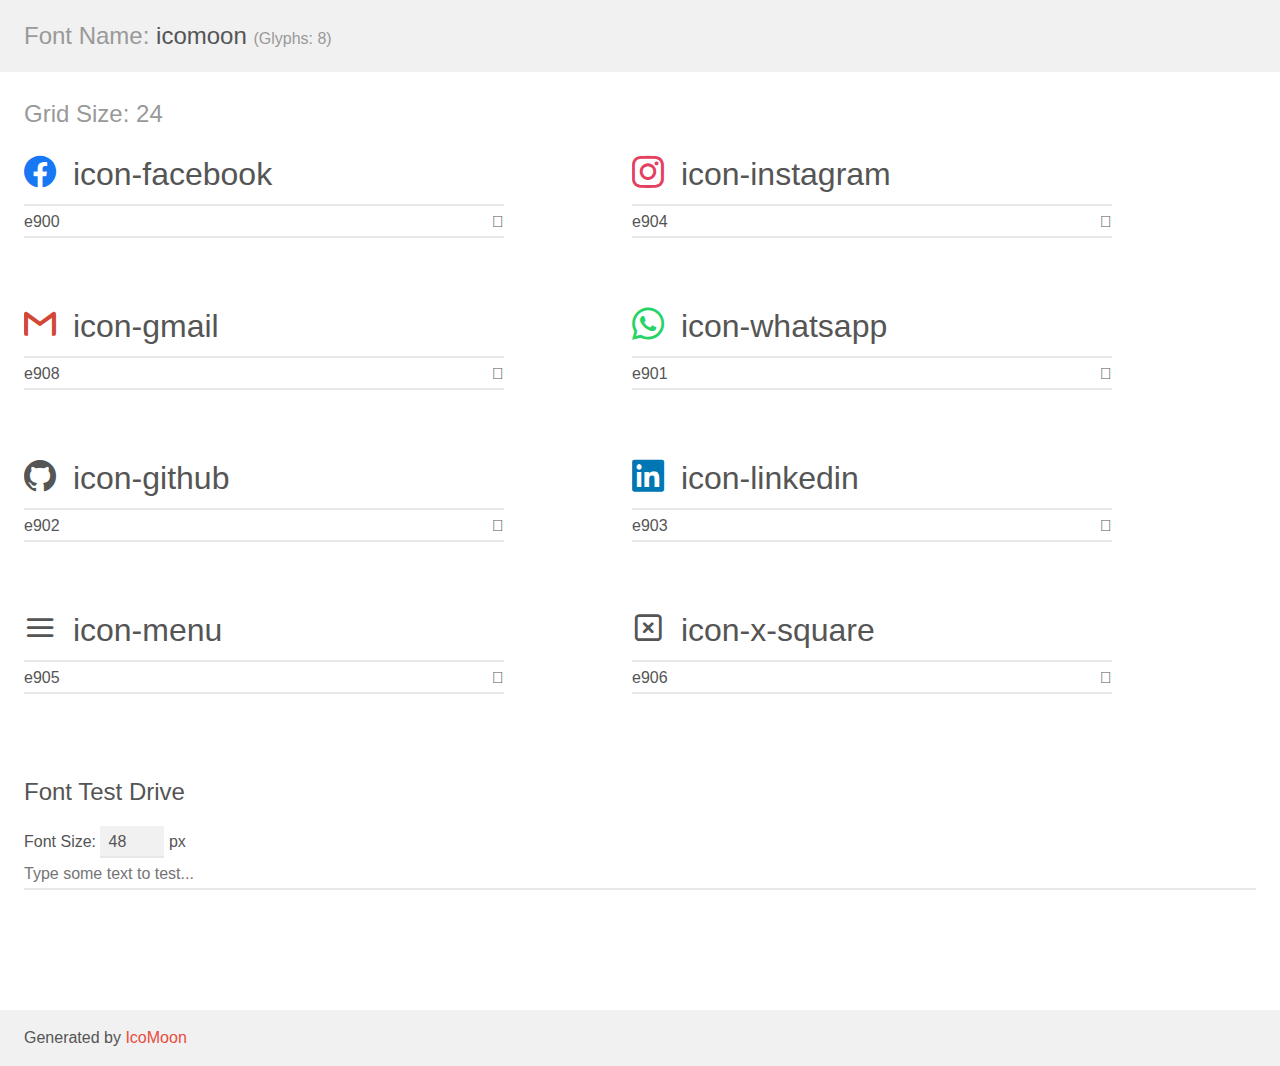
<file: assets/icons/demo.html>
<!doctype html>
<html>
<head>
    <meta charset="utf-8">
    <title>IcoMoon Demo</title>
    <meta name="description" content="An Icon Font Generated By IcoMoon.io">
    <meta name="viewport" content="width=device-width, initial-scale=1">
    <link rel="stylesheet" href="demo-files/demo.css">
    <link rel="stylesheet" href="style.css"></head>
<body>
    <div class="bgc1 clearfix">
        <h1 class="mhmm mvm"><span class="fgc1">Font Name:</span> icomoon <small class="fgc1">(Glyphs:&nbsp;8)</small></h1>
    </div>
    <div class="clearfix mhl ptl">
        <h1 class="mvm mtn fgc1">Grid Size: 24</h1>
        <div class="glyph fs1">
            <div class="clearfix bshadow0 pbs">
                <span class="icon-facebook"></span>
                <span class="mls"> icon-facebook</span>
            </div>
            <fieldset class="fs0 size1of1 clearfix hidden-false">
                <input type="text" readonly value="e900" class="unit size1of2" />
                <input type="text" maxlength="1" readonly value="&#xe900;" class="unitRight size1of2 talign-right" />
            </fieldset>
            <div class="fs0 bshadow0 clearfix hidden-true">
                <span class="unit pvs fgc1">liga: </span>
                <input type="text" readonly value="" class="liga unitRight" />
            </div>
        </div>
        <div class="glyph fs1">
            <div class="clearfix bshadow0 pbs">
                <span class="icon-instagram"></span>
                <span class="mls"> icon-instagram</span>
            </div>
            <fieldset class="fs0 size1of1 clearfix hidden-false">
                <input type="text" readonly value="e904" class="unit size1of2" />
                <input type="text" maxlength="1" readonly value="&#xe904;" class="unitRight size1of2 talign-right" />
            </fieldset>
            <div class="fs0 bshadow0 clearfix hidden-true">
                <span class="unit pvs fgc1">liga: </span>
                <input type="text" readonly value="" class="liga unitRight" />
            </div>
        </div>
        <div class="glyph fs1">
            <div class="clearfix bshadow0 pbs">
                <span class="icon-gmail"></span>
                <span class="mls"> icon-gmail</span>
            </div>
            <fieldset class="fs0 size1of1 clearfix hidden-false">
                <input type="text" readonly value="e908" class="unit size1of2" />
                <input type="text" maxlength="1" readonly value="&#xe908;" class="unitRight size1of2 talign-right" />
            </fieldset>
            <div class="fs0 bshadow0 clearfix hidden-true">
                <span class="unit pvs fgc1">liga: </span>
                <input type="text" readonly value="" class="liga unitRight" />
            </div>
        </div>
        <div class="glyph fs1">
            <div class="clearfix bshadow0 pbs">
                <span class="icon-whatsapp"></span>
                <span class="mls"> icon-whatsapp</span>
            </div>
            <fieldset class="fs0 size1of1 clearfix hidden-false">
                <input type="text" readonly value="e901" class="unit size1of2" />
                <input type="text" maxlength="1" readonly value="&#xe901;" class="unitRight size1of2 talign-right" />
            </fieldset>
            <div class="fs0 bshadow0 clearfix hidden-true">
                <span class="unit pvs fgc1">liga: </span>
                <input type="text" readonly value="" class="liga unitRight" />
            </div>
        </div>
        <div class="glyph fs1">
            <div class="clearfix bshadow0 pbs">
                <span class="icon-github"></span>
                <span class="mls"> icon-github</span>
            </div>
            <fieldset class="fs0 size1of1 clearfix hidden-false">
                <input type="text" readonly value="e902" class="unit size1of2" />
                <input type="text" maxlength="1" readonly value="&#xe902;" class="unitRight size1of2 talign-right" />
            </fieldset>
            <div class="fs0 bshadow0 clearfix hidden-true">
                <span class="unit pvs fgc1">liga: </span>
                <input type="text" readonly value="" class="liga unitRight" />
            </div>
        </div>
        <div class="glyph fs1">
            <div class="clearfix bshadow0 pbs">
                <span class="icon-linkedin"></span>
                <span class="mls"> icon-linkedin</span>
            </div>
            <fieldset class="fs0 size1of1 clearfix hidden-false">
                <input type="text" readonly value="e903" class="unit size1of2" />
                <input type="text" maxlength="1" readonly value="&#xe903;" class="unitRight size1of2 talign-right" />
            </fieldset>
            <div class="fs0 bshadow0 clearfix hidden-true">
                <span class="unit pvs fgc1">liga: </span>
                <input type="text" readonly value="" class="liga unitRight" />
            </div>
        </div>
        <div class="glyph fs1">
            <div class="clearfix bshadow0 pbs">
                <span class="icon-menu"></span>
                <span class="mls"> icon-menu</span>
            </div>
            <fieldset class="fs0 size1of1 clearfix hidden-false">
                <input type="text" readonly value="e905" class="unit size1of2" />
                <input type="text" maxlength="1" readonly value="&#xe905;" class="unitRight size1of2 talign-right" />
            </fieldset>
            <div class="fs0 bshadow0 clearfix hidden-true">
                <span class="unit pvs fgc1">liga: </span>
                <input type="text" readonly value="" class="liga unitRight" />
            </div>
        </div>
        <div class="glyph fs1">
            <div class="clearfix bshadow0 pbs">
                <span class="icon-x-square"></span>
                <span class="mls"> icon-x-square</span>
            </div>
            <fieldset class="fs0 size1of1 clearfix hidden-false">
                <input type="text" readonly value="e906" class="unit size1of2" />
                <input type="text" maxlength="1" readonly value="&#xe906;" class="unitRight size1of2 talign-right" />
            </fieldset>
            <div class="fs0 bshadow0 clearfix hidden-true">
                <span class="unit pvs fgc1">liga: </span>
                <input type="text" readonly value="" class="liga unitRight" />
            </div>
        </div>
    </div>

    <!--[if gt IE 8]><!-->
    <div class="mhl clearfix mbl">
        <h1>Font Test Drive</h1>
        <label>
            Font Size: <input id="fontSize" type="number" class="textbox0 mbm"
            min="8" value="48" />
            px
        </label>
        <input id="testText" type="text" class="phl size1of1 mvl"
        placeholder="Type some text to test..." value=""/>
        <div id="testDrive" class="icon-" style="font-family: icomoon">&nbsp;
        </div>
    </div>
    <!--<![endif]-->
    <div class="bgc1 clearfix">
        <p class="mhl">Generated by <a href="https://icomoon.io/app">IcoMoon</a></p>
    </div>

    <script src="demo-files/demo.js"></script>
</body>
</html>
</file>
<file: assets/icons/demo-files/demo.css>
body {
  padding: 0;
  margin: 0;
  font-family: sans-serif;
  font-size: 1em;
  line-height: 1.5;
  color: #555;
  background: #fff;
}
h1 {
  font-size: 1.5em;
  font-weight: normal;
}
small {
  font-size: .66666667em;
}
a {
  color: #e74c3c;
  text-decoration: none;
}
a:hover, a:focus {
  box-shadow: 0 1px #e74c3c;
}
.bshadow0, input {
  box-shadow: inset 0 -2px #e7e7e7;
}
input:hover {
  box-shadow: inset 0 -2px #ccc;
}
input, fieldset {
  font-family: sans-serif;
  font-size: 1em;
  margin: 0;
  padding: 0;
  border: 0;
}
input {
  color: inherit;
  line-height: 1.5;
  height: 1.5em;
  padding: .25em 0;
}
input:focus {
  outline: none;
  box-shadow: inset 0 -2px #449fdb;
}
.glyph {
  font-size: 16px;
  width: 15em;
  padding-bottom: 1em;
  margin-right: 4em;
  margin-bottom: 1em;
  float: left;
  overflow: hidden;
}
.liga {
  width: 80%;
  width: calc(100% - 2.5em);
}
.talign-right {
  text-align: right;
}
.talign-center {
  text-align: center;
}
.bgc1 {
  background: #f1f1f1;
}
.fgc1 {
  color: #999;
}
.fgc0 {
  color: #000;
}
p {
  margin-top: 1em;
  margin-bottom: 1em;
}
.mvm {
  margin-top: .75em;
  margin-bottom: .75em;
}
.mtn {
  margin-top: 0;
}
.mtl, .mal {
  margin-top: 1.5em;
}
.mbl, .mal {
  margin-bottom: 1.5em;
}
.mal, .mhl {
  margin-left: 1.5em;
  margin-right: 1.5em;
}
.mhmm {
  margin-left: 1em;
  margin-right: 1em;
}
.mls {
  margin-left: .25em;
}
.ptl {
  padding-top: 1.5em;
}
.pbs, .pvs {
  padding-bottom: .25em;
}
.pvs, .pts {
  padding-top: .25em;
}
.unit {
  float: left;
}
.unitRight {
  float: right;
}
.size1of2 {
  width: 50%;
}
.size1of1 {
  width: 100%;
}
.clearfix:before, .clearfix:after {
  content: " ";
  display: table;
}
.clearfix:after {
  clear: both;
}
.hidden-true {
  display: none;
}
.textbox0 {
  width: 3em;
  background: #f1f1f1;
  padding: .25em .5em;
  line-height: 1.5;
  height: 1.5em;
}
#testDrive {
  display: block;
  padding-top: 24px;
  line-height: 1.5;
}
.fs0 {
  font-size: 16px;
}
.fs1 {
  font-size: 32px;
}
</file>
<file: assets/icons/style.css>
@font-face {
  font-family: 'icomoon';
  src:  url('fonts/icomoon.eot?kt6pa5');
  src:  url('fonts/icomoon.eot?kt6pa5#iefix') format('embedded-opentype'),
    url('fonts/icomoon.ttf?kt6pa5') format('truetype'),
    url('fonts/icomoon.woff?kt6pa5') format('woff'),
    url('fonts/icomoon.svg?kt6pa5#icomoon') format('svg');
  font-weight: normal;
  font-style: normal;
  font-display: block;
}

[class^="icon-"], [class*=" icon-"] {
  /* use !important to prevent issues with browser extensions that change fonts */
  font-family: 'icomoon' !important;
  speak: never;
  font-style: normal;
  font-weight: normal;
  font-variant: normal;
  text-transform: none;
  line-height: 1;

  /* Better Font Rendering =========== */
  -webkit-font-smoothing: antialiased;
  -moz-osx-font-smoothing: grayscale;
}

.icon-facebook:before {
  content: "\e900";
  color: #1877f2;
}
.icon-instagram:before {
  content: "\e904";
  color: #e4405f;
}
.icon-gmail:before {
  content: "\e908";
  color: #d14836;
}
.icon-whatsapp:before {
  content: "\e901";
  color: #25d366;
}
.icon-github:before {
  content: "\e902";
}
.icon-linkedin:before {
  content: "\e903";
  color: #0077b5;
}
.icon-menu:before {
  content: "\e905";
}
.icon-x-square:before {
  content: "\e906";
}
</file>
